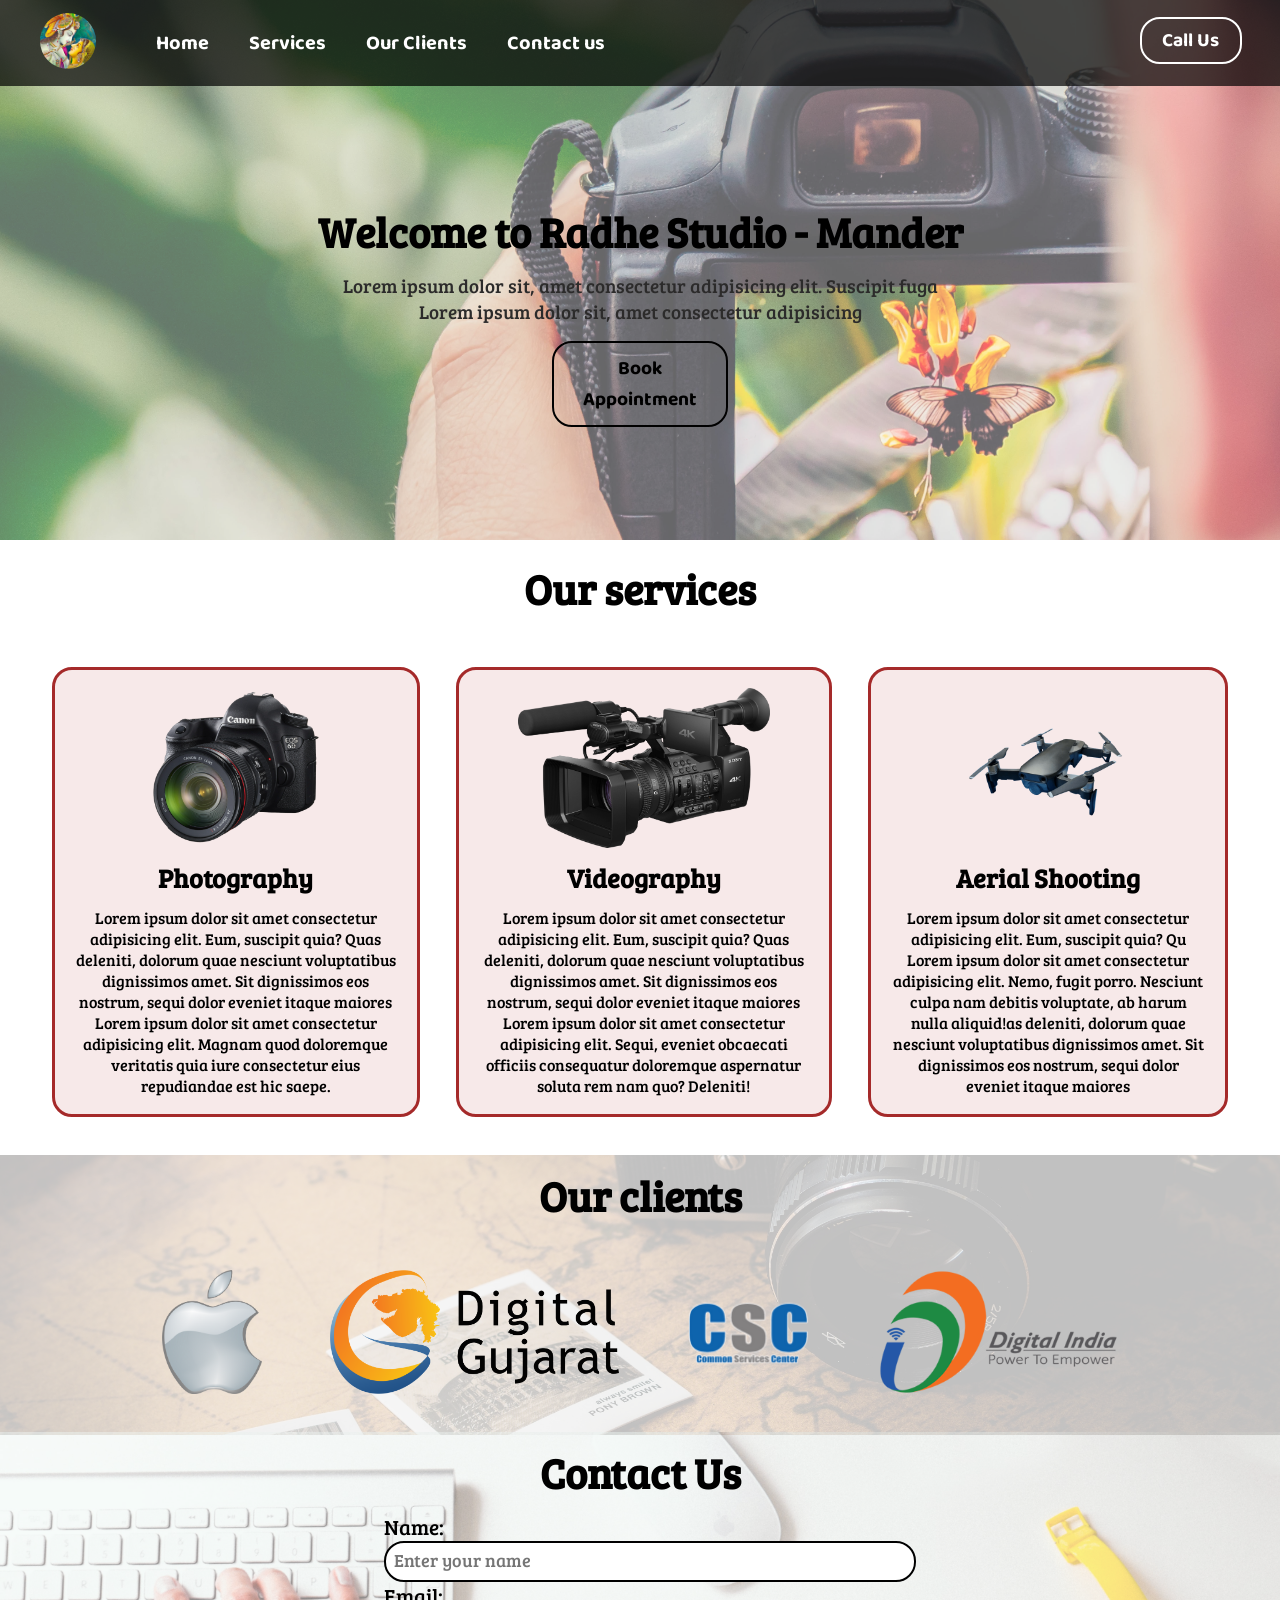
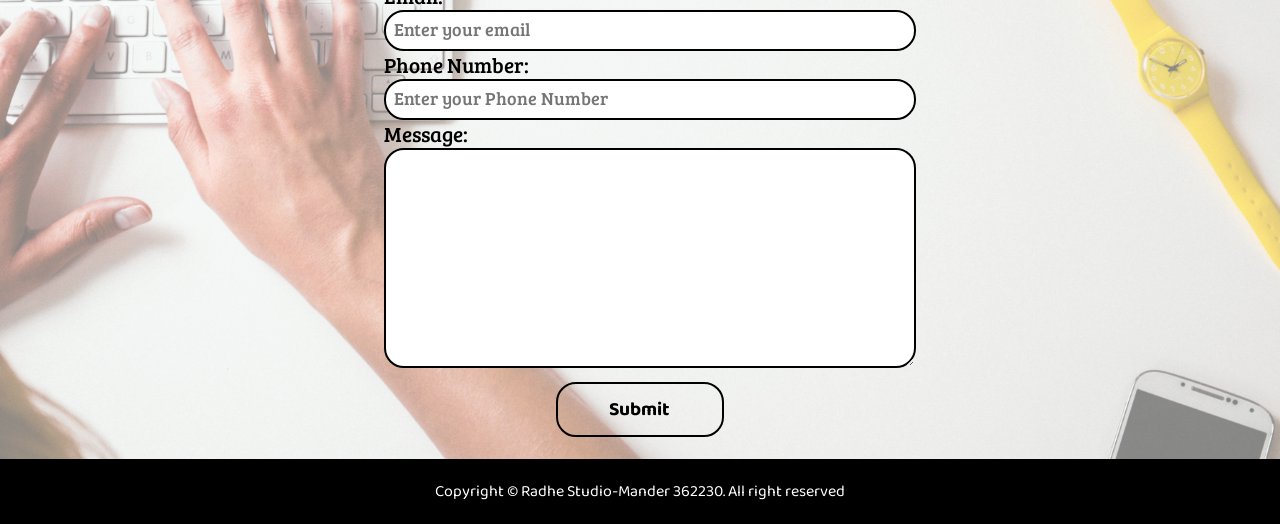
<file: index.html>
<!DOCTYPE html>
<html lang="en">
  <head>
    <meta charset="UTF-8" />
    <meta name="viewport" content="width=device-width, initial-scale=1.0" />
    <title>Radhe Studio - Mander 362230</title>
    <link rel="stylesheet" href="studio.css" />
    <link
      rel="stylesheet"
      media="screen and (max-width: 1277px)"
      href="responsive.css"
    />
    <link rel="preconnect" href="https://fonts.gstatic.com" />
    <link
      href="https://fonts.googleapis.com/css2?family=Baloo+2:wght@400;500;600;700;800&family=Bree+Serif&display=swap"
      rel="stylesheet"
    />
    <script src="studio.js"></script>
  </head>
  <body>
    <nav id="navbar">
      <div id="logo">
        <img src="logo.jpg" alt="logo" />
      </div>
      <ul>
        <li class="item"><a href="#home">Home</a></li>
        <li class="item"><a href="#services-container">Services</a></li>
        <li class="item"><a href="#client-section">Our Clients</a></li>
        <li class="item"><a href="#contact">Contact us</a></li>
      </ul>
      <div class="contact">
        <button onclick="location.href='tel:+9199999999';" id="callnow" class="btn-white">Call Us</button>
      </div>
    </nav>

    <section id="home">
      <h1 class="h-primary">Welcome to Radhe Studio - Mander</h1>
      <p>
        Lorem ipsum dolor sit, amet consectetur adipisicing elit. Suscipit fuga
      </p>
      <p>Lorem ipsum dolor sit, amet consectetur adipisicing</p>
      <button class="btn" id="book">Book Appointment</button>
    </section>

    <section id="services-container">
      <h1 class="h-primary center">Our services</h1>
      <div id="services">
        <div class="box">
          <img src="camera.png" alt="camera photo" />
          <h2 class="h-secondary center">Photography</h2>
          <p>
            Lorem ipsum dolor sit amet consectetur adipisicing elit. Eum,
            suscipit quia? Quas deleniti, dolorum quae nesciunt voluptatibus
            dignissimos amet. Sit dignissimos eos nostrum, sequi dolor eveniet
            itaque maiores Lorem ipsum dolor sit amet consectetur adipisicing
            elit. Magnam quod doloremque veritatis quia iure consectetur eius
            repudiandae est hic saepe.
          </p>
        </div>
        <div class="box">
          <img src="vcamera.png" alt="video camera photo" />
          <h2 class="h-secondary center">Videography</h2>
          <p>
            Lorem ipsum dolor sit amet consectetur adipisicing elit. Eum,
            suscipit quia? Quas deleniti, dolorum quae nesciunt voluptatibus
            dignissimos amet. Sit dignissimos eos nostrum, sequi dolor eveniet
            itaque maiores Lorem ipsum dolor sit amet consectetur adipisicing
            elit. Sequi, eveniet obcaecati officiis consequatur doloremque
            aspernatur soluta rem nam quo? Deleniti!
          </p>
        </div>
        <div class="box">
          <img src="drone.png" alt="Drone photo" />
          <h2 class="h-secondary center">Aerial Shooting</h2>
          <p>
            Lorem ipsum dolor sit amet consectetur adipisicing elit. Eum,
            suscipit quia? Qu Lorem ipsum dolor sit amet consectetur adipisicing
            elit. Nemo, fugit porro. Nesciunt culpa nam debitis voluptate, ab
            harum nulla aliquid!as deleniti, dolorum quae nesciunt voluptatibus
            dignissimos amet. Sit dignissimos eos nostrum, sequi dolor eveniet
            itaque maiores
          </p>
        </div>
      </div>
    </section>

    <section id="client-section">
      <h1 class="h-primary center">Our clients</h1>
      <div id="clients">
        <div class="client-item">
          <img src="client1.png" alt="clients" />
        </div>
        <div class="client-item">
          <img src="client2.png" alt="clients" />
        </div>
        <div class="client-item">
          <img src="client3.png" alt="clients" />
        </div>
        <div class="client-item">
          <img src="client4.png" alt="clients" />
        </div>
      </div>
    </section>

    <section id="contact">
      <h1 class="h-primary center">Contact Us</h1>

      <div id="contact-box">
        <form action="#">
          <div class="form-group">
            <label for="name">Name:</label>
            <input
              type="text"
              name="name"
              id="name"
              placeholder="Enter your name"
              required
            />
          </div>
          <div class="form-group">
            <label for="email">Email:</label>
            <input
              type="email"
              name="email"
              id="email"
              placeholder="Enter your email"
              required
            />
          </div>
          <div class="form-group">
            <label for="phone">Phone Number:</label>
            <input
              type="phone"
              name="phone"
              id="phone"
              placeholder="Enter your Phone Number"
              required
            />
          </div>
          <div class="form-group">
            <label for="message">Message:</label>
            <textarea
              name="message"
              id="message"
              cols="30"
              rows="10"
              required
            ></textarea>
          </div>

          <button class="btn">Submit</button>
        </form>
      </div>
    </section>

    <footer>
      <div class="center">
        Copyright &copy; Radhe Studio-Mander 362230. All right reserved
      </div>
    </footer>
  </body>
</html>
</file>
<file: studio.css>
/* radhe studio css */

/* css reset */

html {
  scroll-behavior: smooth;
}

* {
  margin: 0px;
  padding: 0px;
}
*:focus {
  outline: none;
}

/* css variables */

/* navbar*/

#navbar {
  display: flex;
  align-items: center;
  position: sticky;
  top: 0px;
}

/* navbar logo and image */

#logo {
  margin: 10px 34px;
}

#logo img {
  height: 56px;
  border-radius: 34px;
  margin: 3px 6px;
  cursor: pointer;
}
#navbar::before {
  content: "";
  background-color: black;
  position: absolute;
  top: 0px;
  left: 0px;
  height: 100%;
  width: 100%;
  z-index: -1;
  opacity: 0.7;
}

/* navbar list style */

#navbar ul {
  display: flex;
  font-family: "Baloo 2", cursive;
  font-weight: bold;
}

#navbar ul li {
  list-style: none;
}
#navbar ul li a {
  color: white;
  display: block;
  padding: 3px 20px;
  border-radius: 10px;
  text-decoration: none;
  font-size: 20px;
}
#navbar ul li a:hover {
  color: black;
  background-color: white;
}

#callnow {
  position: absolute;
  right: 0px;
  top: 0px;
  width: 8%;
  padding: 6px;
  margin-right: 38px;
  color: white;
}
#callnow:hover {
  background-color: white;
  color: black;
}

/* home section */

#home {
  display: flex;
  flex-direction: column;
  padding: 3px 200px;
  height: 456px;
  justify-content: center;
  align-items: center;
}

#home::before {
  content: "";
  position: absolute;
  background: url("bg2.jpg") no-repeat center center/cover;
  height: 540px;
  top: 0px;
  left: 0px;
  width: 100%;
  z-index: -1;
  opacity: 0.6;
}

#home p {
  color: rgb(44, 43, 43);
  text-align: center;
  font-size: 1.2rem;
  font-family: "Bree Serif", serif;
}

#book:hover {
  background-color: black;
  color: white;
}
/* utility class */

.h-primary {
  font-size: 2.6rem;
  padding: 12px;
  color: black;
  font-family: "Bree Serif", serif;
}
.h-secondary {
  font-size: 1.6rem;
  padding: 12px;
  color: black;
  font-family: "Bree Serif", serif;
}

.btn {
  padding: 10px;
  border: 2px solid black;
  border-radius: 20px;
  background: none;
  color: black;
  margin: 17px;
  font-size: 1.2rem;
  cursor: pointer;
  width: 20%;
  font-family: "Baloo 2", cursive;
  font-weight: bold;
}
.btn-white {
  padding: 10px;
  border: 2px solid white;
  border-radius: 20px;
  background: none;
  color: white;
  margin: 17px;
  font-size: 1.2rem;
  cursor: pointer;
  width: 20%;
  font-family: "Baloo 2", cursive;
  font-weight: bold;
}

.center {
  text-align: center;
}

/* services styling */

#services {
  margin: 34px;
  display: flex;
}
#services .box {
  border: 3px solid brown;
  margin: 4px 18px;
  padding: 18px 20px;
  border-radius: 20px;
  background-color: rgb(247, 233, 233);
}

#services .box img {
  height: 160px;
  margin: auto;
  display: block;
}
#services .box p {
  text-align: center;
  font-family: "Bree Serif", serif;
}

/* client section */

#client-section::before {
  content: "";
  position: absolute;
  background: url("bg1.jpg") no-repeat center center/cover;
  width: 100%;
  height: 17.5rem;
  z-index: -1;
  opacity: 0.3;
}

#clients {
  display: flex;
  justify-content: center;
  align-items: center;
}
#clients img {
  height: 124px;
}

.client-item {
  padding: 34px;
}

/* contact section */

#contact {
  position: relative;
}

#contact::before {
  content: "";
  background: url("contact.jpg") no-repeat center center/cover;
  position: absolute;
  width: 100%;
  height: 100%;
  z-index: -1;
  opacity: 0.5;
}

#contact-box {
  display: flex;
  justify-content: center;
  align-items: center;
  padding-bottom: 12px;
}

#contact-box form {
  width: 40%;
}
#contact-box label {
  font-size: 1.3rem;
  font-family: "Bree Serif", serif;
}
#contact-box input,
#contact-box textarea {
  width: 100%;
  padding: 0.5rem;
  border-radius: 20px;
  border: 2px solid black;
  font-size: 1.1rem;
}

#contact-box ::placeholder {
  font-family: "Bree Serif", serif;
}
#contact-box button {
  display: block;
  margin: 10px auto;
  width: 33%;
  padding: 10px;
  font-family: "Baloo 2", cursive;
  font-weight: bold;
}
#contact-box button:hover {
  background-color: black;
  color: white;
}

/* footer styling */

footer {
  background-color: black;
  color: white;
  padding: 20px 20px;
  font-family: "Baloo 2", cursive;
}
</file>
<file: responsive.css>
/* responsive design by dk_vaja*/
html {
  scroll-behavior: smooth;
}
/* navigation style */

#navbar {
  flex-direction: column;
}
#navbar ul li a {
  font-size: 1rem;
  padding: 0px 7px;
  margin-bottom: 0.5rem;
}
#book {
  width: 8rem;
}
#callnow {
  visibility: hidden;
}

/* home section */

#home {
  height: 370px;
  padding: 3px 13px;
}
#home::before {
  height: 480px;
}
#home p {
  font-size: 13px;
}

/* services style */
#services {
  flex-direction: column;
}
#services .box {
  padding: 14px;
  margin: 2px 0px;
  margin-bottom: 20px;
}
#services .box img {
  width: 130px;
  height: auto;
  margin: auto;
  display: block;
}

/* client style */
#clients {
  flex-wrap: wrap;
}
#clients img {
  width: 66px;
  height: auto;
}
/* contact style */

#contact-box form {
  width: 70%;
}
/* footer style */

/* utility */

.h-primary {
  font-size: 21px;
  padding: 0px;
}

.btn {
  font-size: 13px;
  padding: 4px 8px;
}
</file>
